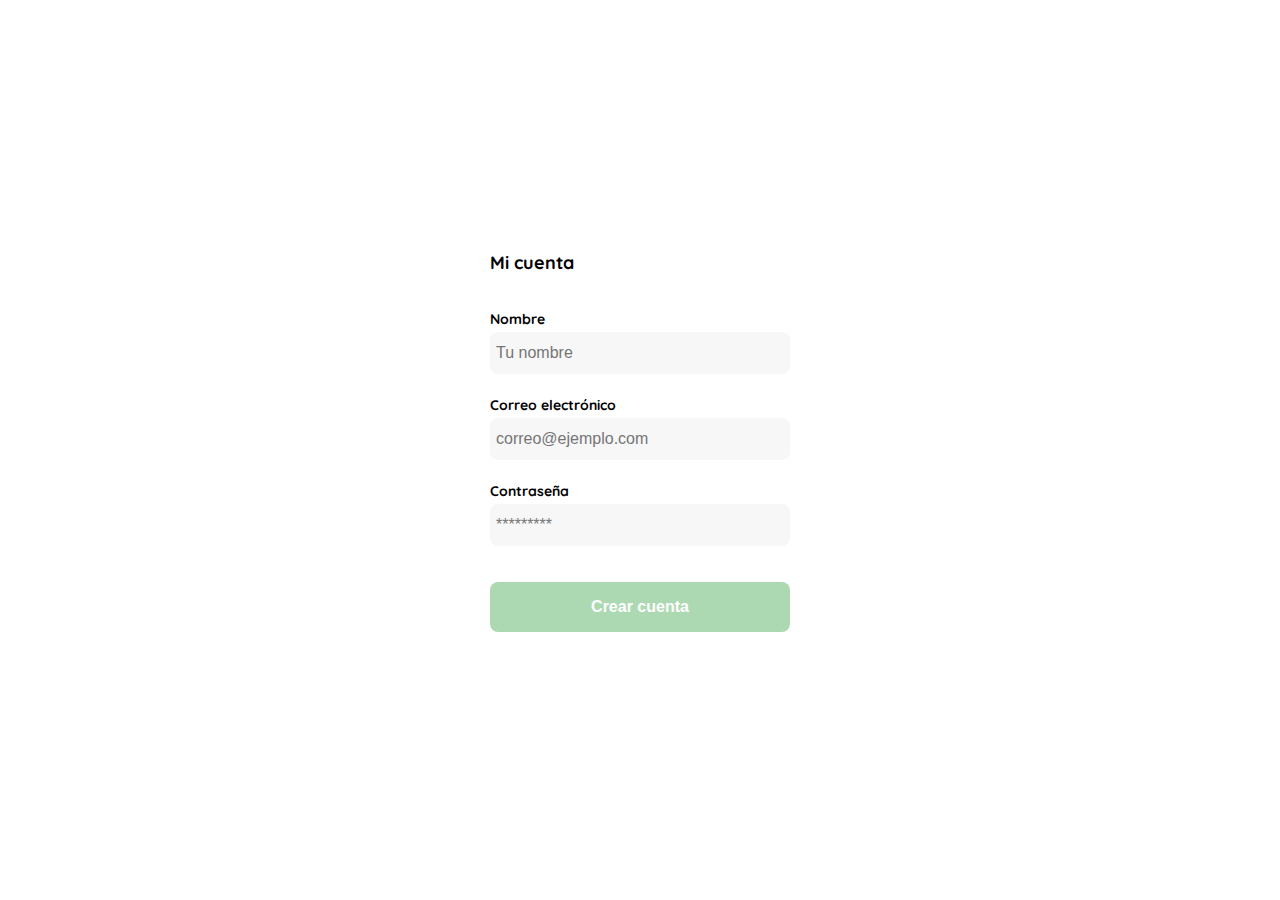
<file: create_account.html>
<!DOCTYPE html>
<html lang="en">

<head>
    <meta charset="UTF-8">
    <meta http-equiv="X-UA-Compatible" content="IE=edge">
    <meta name="viewport" content="width=device-width, initial-scale=1.0">
    <link rel="preconnect" href="https://fonts.gstatic.com" crossorigin>
    <link href="https://fonts.googleapis.com/css2?family=Quicksand:wght@300;500;700&display=swap" rel="stylesheet">
    <title>Crear cuenta</title>
    <style>
        :root {
            --white: #FFFFFF;
            --black: #000000;
            --dark: #232830;
            --very-light-pink: #C7C7C7;
            --text-input-field: #F7F7F7;
            --hospital-green: #ACD9B2;
            --sm: 14px;
            --md: 16px;
            --lg: 18px;
        }

        body {
            margin: 0;
            font-family: 'Quicksand', sans-serif;
        }

        .login {
            width: 100%;
            height: 100vh;
            display: grid;
            place-items: center;
        }

        .form-container {
            display: grid;
            grid-template-rows: auto 1fr auto;
            width: 300px;
            /* background: papayawhip; */
        }

        .logo {
            width: 150px;
            margin-bottom: 48px;
            justify-self: center;
            display: none;
        }

        .title {
            font-size: var(--lg);
            margin-bottom: 36px;
            text-align: start;
        }


        .form {
            display: flex;
            flex-direction: column;
        }

        .form div {
            display: flex;
            flex-direction: column;
        }

        .label {
            font-size: var(--sm);
            font-weight: bold;
            margin-bottom: 4px;
        }

        .input {
            background-color: var(--text-input-field);
            border: none;
            border-radius: 8px;
            height: 30px;
            font-size: var(--md);
            padding: 6px;
            margin-bottom: 12px;
        }

        .input-name,
        .input-email,
        .input-password {
            margin-bottom: 22px;
        }

        .primary-button {
            background-color: var(--hospital-green);
            border-radius: 8px;
            border: none;
            color: var(--white);
            width: 100%;
            cursor: pointer;
            font-size: var(--md);
            font-weight: bold;
            height: 50px;
        }

        .login-button {
            margin-top: 14px;
            margin-bottom: 30px;
        }

        @media(max-width: 640px) {
            .form-container {
                height: 100%;
            }
            .form {
                height: 100%;
                justify-content: space-between;
            }
        }
    </style>
</head>

<body>
    <div class="login">
        <div class="form-container">
            <h1 class="title">Mi cuenta</h1>

            <form action="/" class="form">
                <div>
                    <label for="name" class="label">Nombre</label>
                    <input type="text" id="name" placeholder="Tu nombre" class="input input-name">

                    <label for="email" class="label">Correo electrónico</label>
                    <input type="email" id="email" placeholder="correo@ejemplo.com" class="input input-email">

                    <label for="password" class="label">Contraseña</label>
                    <input type="password" id="password" placeholder="*********" class="input input-password">
                </div>

                <input type="submit" value="Crear cuenta" class="primary-button login-button">
            </form>
        </div>
    </div>
</body>

</html>
</file>
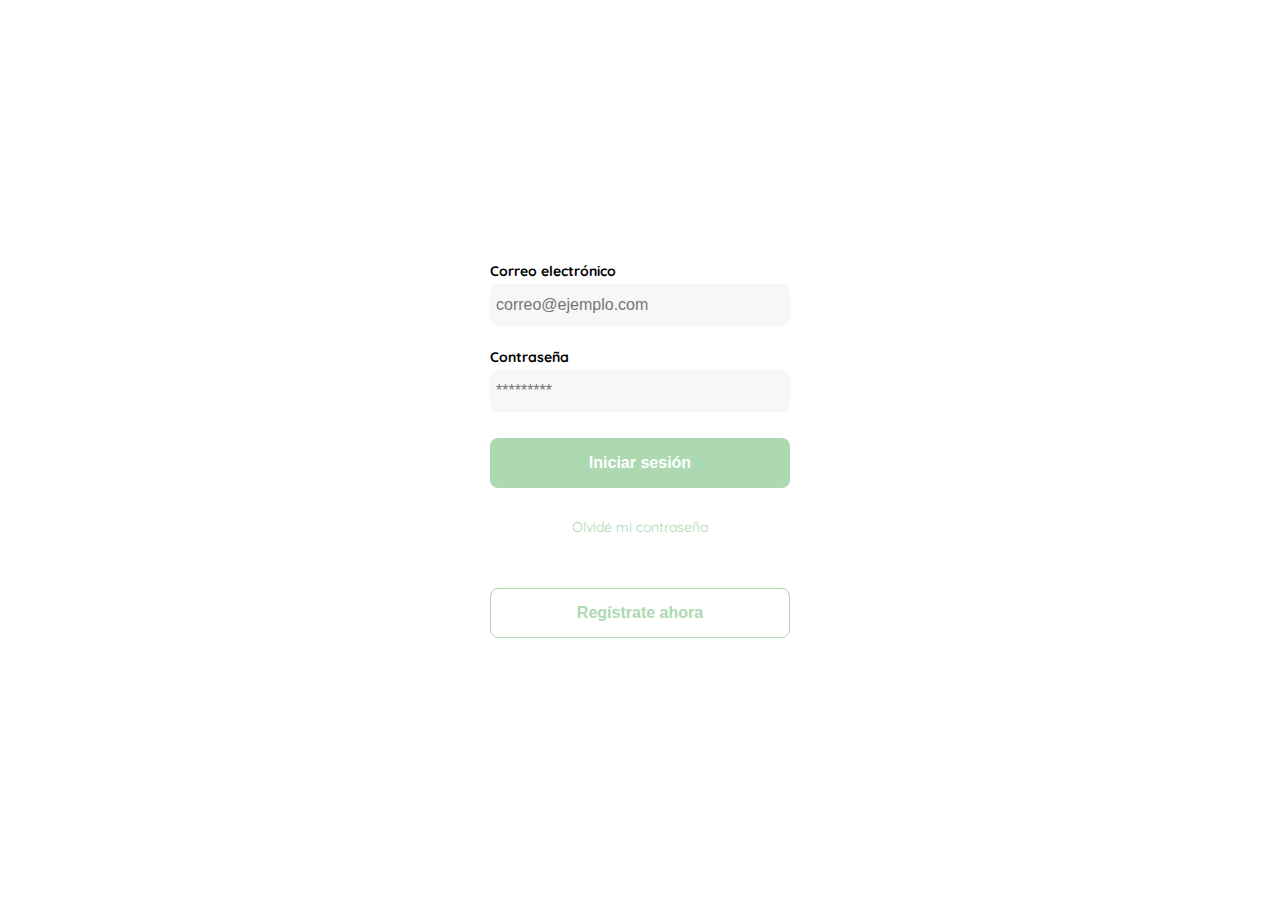
<file: login.html>
<!DOCTYPE html>
<html lang="en">

<head>
    <meta charset="UTF-8">
    <meta http-equiv="X-UA-Compatible" content="IE=edge">
    <meta name="viewport" content="width=device-width, initial-scale=1.0">
    <link rel="preconnect" href="https://fonts.gstatic.com" crossorigin>
    <link href="https://fonts.googleapis.com/css2?family=Quicksand:wght@300;500;700&display=swap" rel="stylesheet">
    <title>Iniciar sesión</title>
    <style>
        :root {
            --white: #FFFFFF;
            --black: #000000;
            --dark: #232830;
            --very-light-pink: #C7C7C7;
            --text-input-field: #F7F7F7;
            --hospital-green: #ACD9B2;
            --sm: 14px;
            --md: 16px;
            --lg: 18px;
        }

        body {
            margin: 0;
            font-family: 'Quicksand', sans-serif;
        }

        .login {
            width: 100%;
            height: 100vh;
            display: grid;
            place-items: center;
        }

        .form-container {
            display: grid;
            grid-template-rows: auto 1fr auto;
            width: 300px;
            /* background: papayawhip; */
        }

        .logo {
            width: 150px;
            margin-bottom: 48px;
            justify-self: center;
            display: none;
        }


        .form {
            display: flex;
            flex-direction: column;
        }

        .form a {
            color: var(--hospital-green);
            font-size: var(--sm);
            text-align: center;
            text-decoration: none;
            margin-bottom: 52px;
        }

        .label {
            font-size: var(--sm);
            font-weight: bold;
            margin-bottom: 4px;
        }

        .input {
            background-color: var(--text-input-field);
            border: none;
            border-radius: 8px;
            height: 30px;
            font-size: var(--md);
            padding: 6px;
            margin-bottom: 12px;
        }

        .input-email {
            margin-bottom: 22px;
        }

        .primary-button {
            background: var(--hospital-green);
            border-radius: 8px;
            border: none;
            color: var(--white);
            width: 100%;
            cursor: pointer;
            font-size: var(--md);
            font-weight: bold;
            height: 50px;
        }

        .secondary-button {
            background: var(--white);
            border-radius: 8px;
            border: 1px solid var(--hospital-green);
            color: var(--hospital-green);
            width: 100%;
            cursor: pointer;
            font-size: var(--md);
            font-weight: bold;
            height: 50px;
        }

        .login-button {
            margin-top: 14px;
            margin-bottom: 30px;
        }

        @media(max-width: 640px) {
            .secondary-button {
                width: 300px;
                position: absolute;
                top: 90%;
            }
        }
    </style>
</head>

<body>
    <div class="login">
        <div class="form-container">
            <img src="./logos/logo_yard_sale.svg" alt="logo" class="logo" />


            <form action="/" class="form">
                <label for="email" class="label">Correo electrónico</label>
                <input type="email" id="email" placeholder="correo@ejemplo.com" class="input input-email">

                <label for="password" class="label">Contraseña</label>
                <input type="password" id="password" placeholder="*********" class="input input-password">

                <input type="submit" value="Iniciar sesión" class="primary-button login-button">

                <a href="/">Olvidé mi contraseña</a>
            </form>

            <button class="secondary-button signup-button">Regístrate ahora</button>
        </div>
    </div>
</body>

</html>
</file>
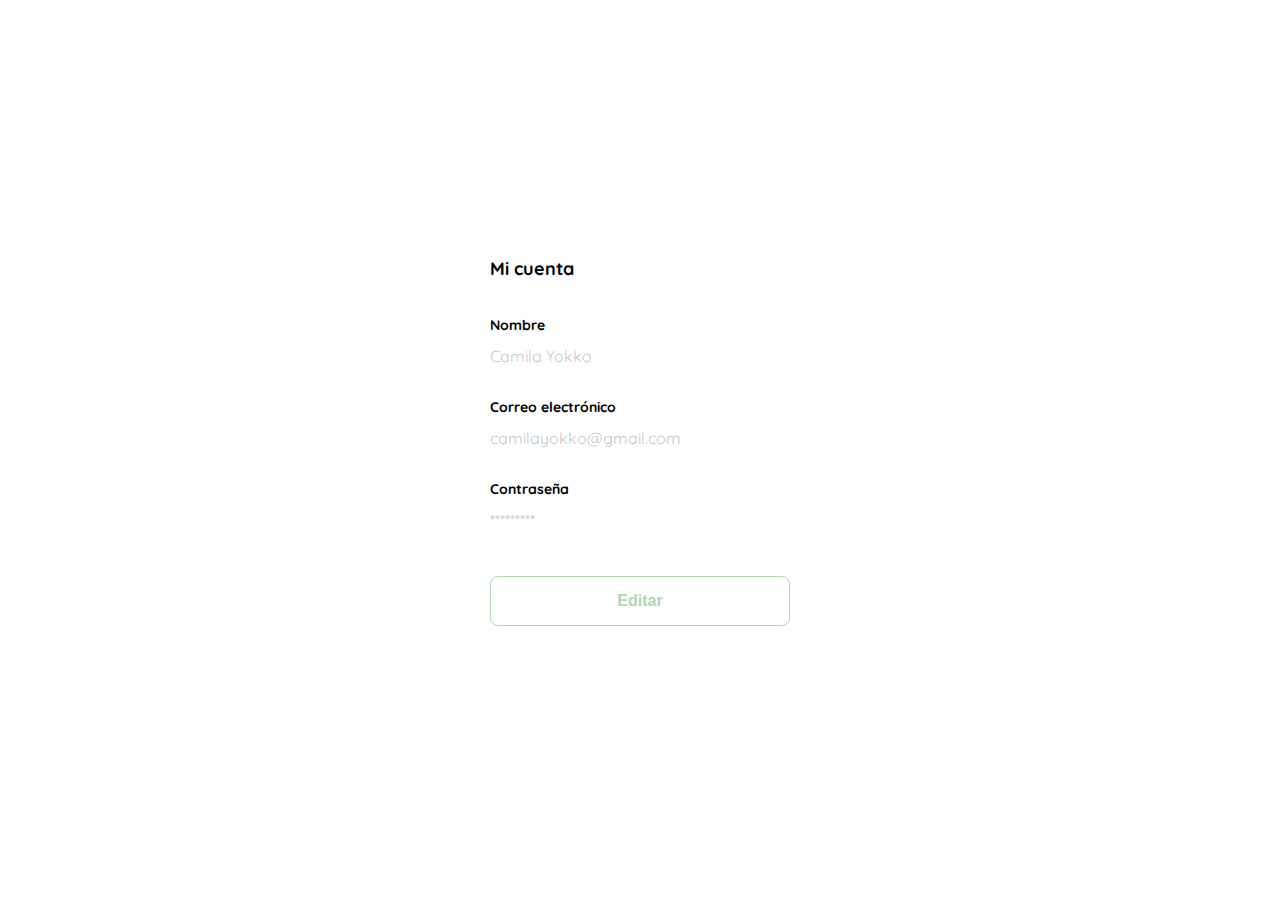
<file: my_account.html>
<!DOCTYPE html>
<html lang="en">

<head>
    <meta charset="UTF-8">
    <meta http-equiv="X-UA-Compatible" content="IE=edge">
    <meta name="viewport" content="width=device-width, initial-scale=1.0">
    <link rel="preconnect" href="https://fonts.gstatic.com" crossorigin>
    <link href="https://fonts.googleapis.com/css2?family=Quicksand:wght@300;500;700&display=swap" rel="stylesheet">
    <title>Mi cuenta</title>
    <style>
        :root {
            --white: #FFFFFF;
            --black: #000000;
            --dark: #232830;
            --very-light-pink: #C7C7C7;
            --text-input-field: #F7F7F7;
            --hospital-green: #ACD9B2;
            --sm: 14px;
            --md: 16px;
            --lg: 18px;
        }

        body {
            margin: 0;
            font-family: 'Quicksand', sans-serif;
        }

        .login {
            width: 100%;
            height: 100vh;
            display: grid;
            place-items: center;
        }

        .form-container {
            display: grid;
            grid-template-rows: auto 1fr auto;
            width: 300px;
            /* background: papayawhip; */
        }

        .logo {
            width: 150px;
            margin-bottom: 48px;
            justify-self: center;
            display: none;
        }

        .title {
            font-size: var(--lg);
            margin-bottom: 36px;
            text-align: start;
        }


        .form {
            display: flex;
            flex-direction: column;
        }

        .form div {
            display: flex;
            flex-direction: column;
        }

        .label {
            font-size: var(--sm);
            font-weight: bold;
            margin-bottom: 4px;
        }

        .value {
            color: var(--very-light-pink);
            font-size: var(--md);
            margin: 8px 0 32px 0;
        }

        .secondary-button {
            background-color: var(--white);
            border-radius: 8px;
            border: 1px solid var(--hospital-green);
            color: var(--hospital-green);
            width: 100%;
            cursor: pointer;
            font-size: var(--md);
            font-weight: bold;
            height: 50px;
        }

        .login-button {
            margin-top: 14px;
            margin-bottom: 30px;
        }

        @media(max-width: 640px) {
            .form-container {
                height: 100%;
            }

            .form {
                height: 100%;
                justify-content: space-between;
            }
        }
    </style>
</head>

<body>
    <div class="login">
        <div class="form-container">
            <h1 class="title">Mi cuenta</h1>

            <form action="/" class="form">
                <div>
                    <label for="name" class="label">Nombre</label>
                    <p class="value">Camila Yokko</p>

                    <label for="email" class="label">Correo electrónico</label>
                    <p class="value">camilayokko@gmail.com</p>

                    <label for="password" class="label">Contraseña</label>
                    <p class="value">*********</p>
                </div>

                <input type="submit" value="Editar" class="secondary-button login-button">
            </form>
        </div>
    </div>
</body>

</html>
</file>
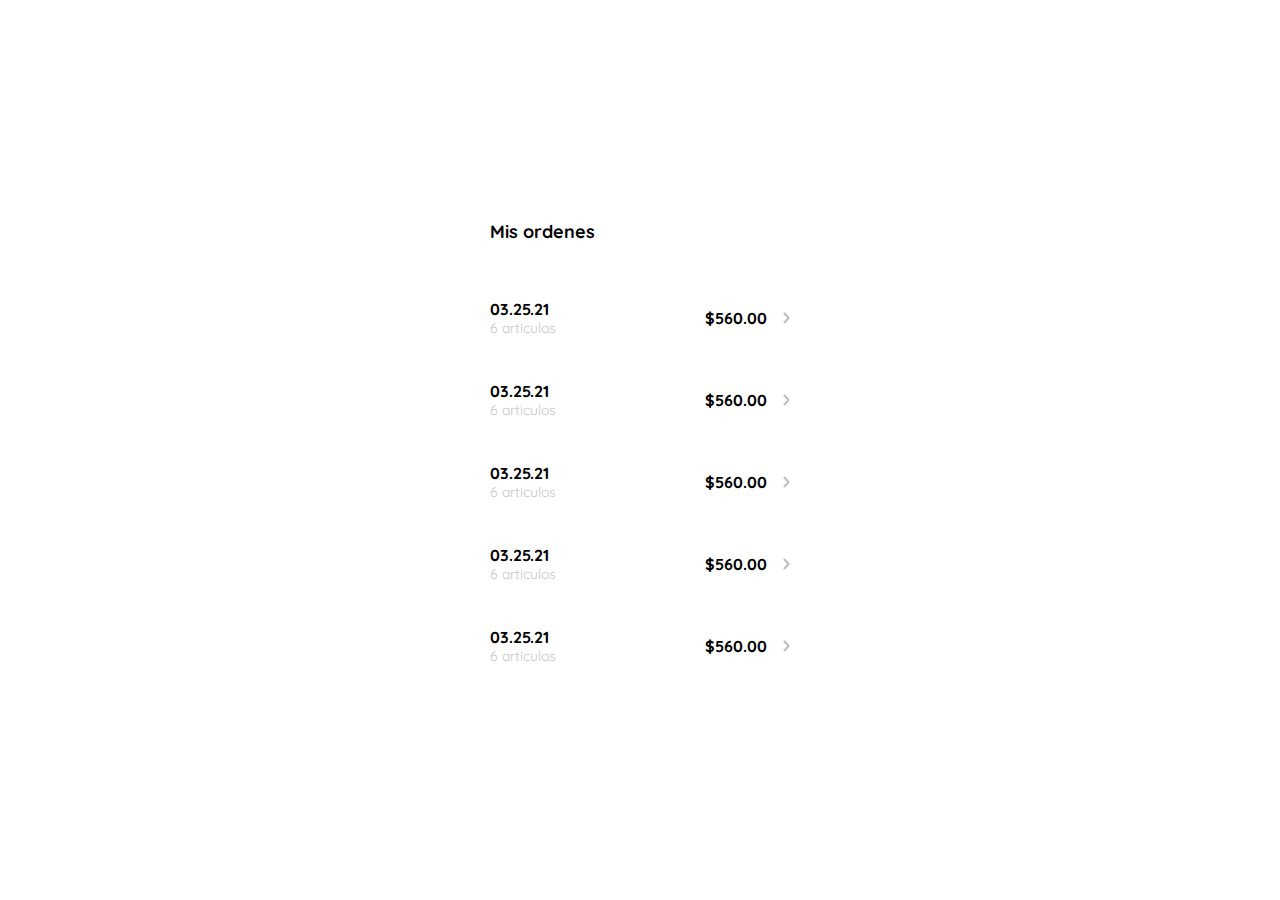
<file: my_orders.html>
<!DOCTYPE html>
<html lang="en">

<head>
    <meta charset="UTF-8">
    <meta http-equiv="X-UA-Compatible" content="IE=edge">
    <meta name="viewport" content="width=device-width, initial-scale=1.0">
    <link rel="preconnect" href="https://fonts.gstatic.com" crossorigin>
    <link href="https://fonts.googleapis.com/css2?family=Quicksand:wght@300;500;700&display=swap" rel="stylesheet">
    <link rel="shortcut icon" href="./logos/favicon_bota_fora.svg" type="img">
    <title>Mis ordenes</title>
    <style>
        :root {
            --white: #FFFFFF;
            --black: #000000;
            --dark: #232830;
            --very-light-pink: #C7C7C7;
            --text-input-field: #F7F7F7;
            --hospital-green: #ACD9B2;
            --sm: 14px;
            --md: 16px;
            --lg: 18px;
        }

        body {
            margin: 0;
            font-family: 'Quicksand', sans-serif;
        }

        .my-order {
            width: 100%;
            height: 100vh;
            display: grid;
            place-items: center;
        }

        .title {
            font-size: var(--lg);
            margin-bottom: 40px;
        }

        .my-order-container {
            display: grid;
            grid-template-rows: auto 1fr auto;
            width: 300px;
        }

        .my-order-content {
            display: flex;
            flex-direction: column;
        }

        .order{
            display: grid;
            grid-template-columns: auto 1fr auto;
            gap: 16px;
            align-items: center;
            margin-bottom: 12px;
        }

        .order p:nth-child(1){
            display: flex;
            flex-direction: column;
        }

        .order p span:nth-child(1){
            font-size: var(--md);
            font-weight: bold;
        }

        .order p span:nth-child(2){
            font-size: var(--sm);
            color: var(--very-light-pink);
        }

        
        .order p:nth-child(2){
            text-align: end;
            font-weight: bold;
        }


    </style>
</head>

<body>
    <div class="my-order">
        <div class="my-order-container">
            <h1 class="title">Mis ordenes</h1>

            <div class="my-order-content">
                <div class="order">
                    <p>
                        <span>03.25.21</span>
                        <span>6 articulos</span>
                    </p>
                    <p>$560.00</p>
                    <img src="./icons/flechita.svg" alt="arrow">
                </div>

                <div class="order">
                    <p>
                        <span>03.25.21</span>
                        <span>6 articulos</span>
                    </p>
                    <p>$560.00</p>
                    <img src="./icons/flechita.svg" alt="arrow">
                </div>

                <div class="order">
                    <p>
                        <span>03.25.21</span>
                        <span>6 articulos</span>
                    </p>
                    <p>$560.00</p>
                    <img src="./icons/flechita.svg" alt="arrow">
                </div>

                <div class="order">
                    <p>
                        <span>03.25.21</span>
                        <span>6 articulos</span>
                    </p>
                    <p>$560.00</p>
                    <img src="./icons/flechita.svg" alt="arrow">
                </div>

                <div class="order">
                    <p>
                        <span>03.25.21</span>
                        <span>6 articulos</span>
                    </p>
                    <p>$560.00</p>
                    <img src="./icons/flechita.svg" alt="arrow">
                </div>


            </div>
        </div>
    </div>

</body>

</html>
</file>
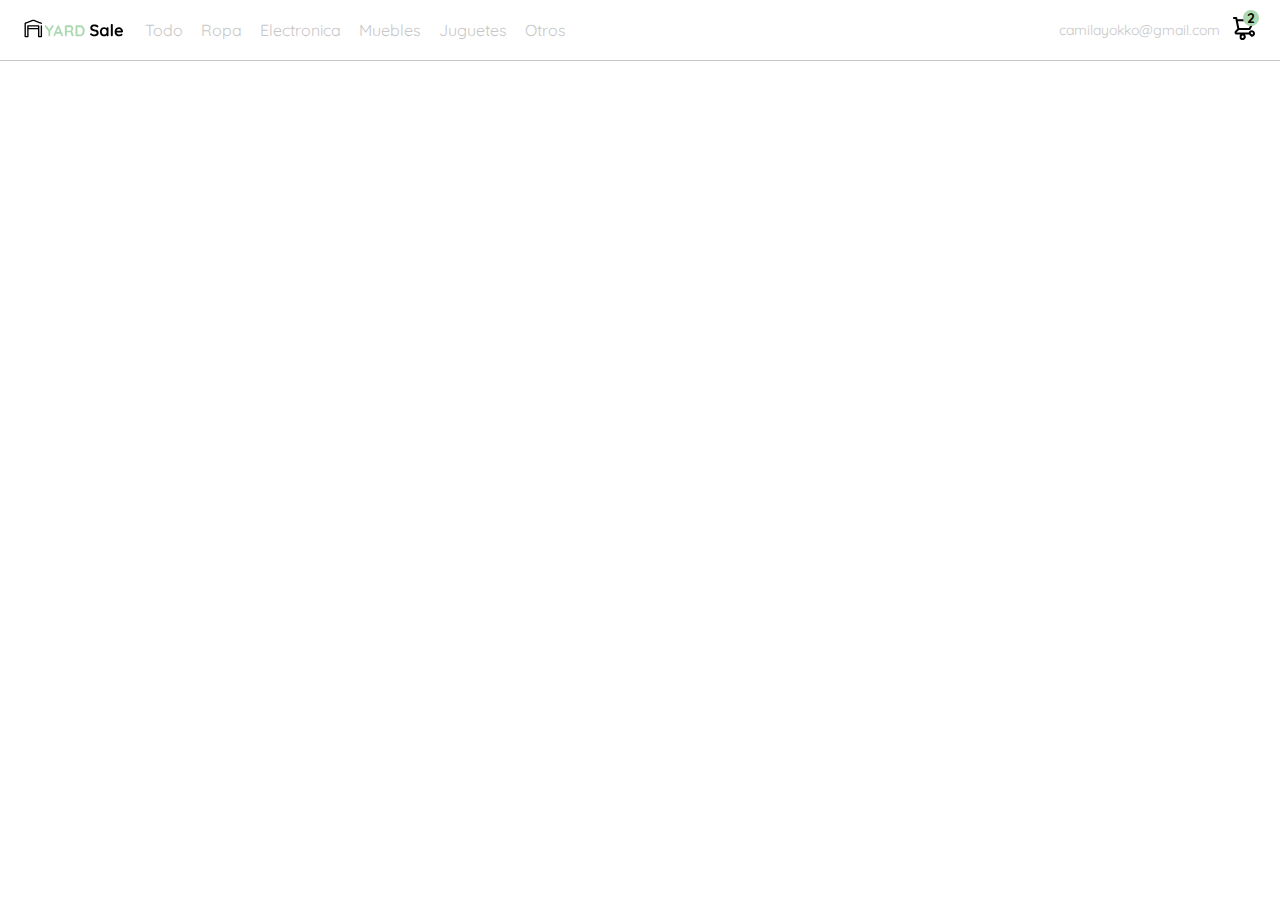
<file: navbar.html>
<!DOCTYPE html>
<html lang="en">

<head>
    <meta charset="UTF-8">
    <meta http-equiv="X-UA-Compatible" content="IE=edge">
    <meta name="viewport" content="width=device-width, initial-scale=1.0">
    <link rel="preconnect" href="https://fonts.gstatic.com" crossorigin>
    <link href="https://fonts.googleapis.com/css2?family=Quicksand:wght@300;500;700&display=swap" rel="stylesheet">
    <link rel="shortcut icon" href="./logos/favicon_bota_fora.svg" type="img">
    <title>navbar</title>
    <style>
        :root {
            --white: #FFFFFF;
            --black: #000000;
            --dark: #232830;
            --very-light-pink: #C7C7C7;
            --text-input-field: #F7F7F7;
            --hospital-green: #ACD9B2;
            --sm: 14px;
            --md: 16px;
            --lg: 18px;
        }

        body {
            margin: 0;
            font-family: 'Quicksand', sans-serif;
        }

        nav {
            display: flex;
            /* poner elementos uno al lado del otro */
            justify-content: space-between;
            padding: 0 24px;
            border-bottom: 1px solid var(--very-light-pink);
        }

        .menu {
            display: none;
        }

        .logo {
            width: 100px;
        }

        .navbar-left ul,
        .navbar-right ul {
            list-style: none;
            padding: 0;
            margin: 0;
            display: flex;
            align-items: center;
            height: 60px;
        }

        .navbar-left {
            display: flex;
        }

        .navbar-left ul {
            margin-left: 12px;
        }

        .navbar-left ul li a,
        .navbar-right ul li a {
            text-decoration: none;
            color: var(--very-light-pink);
            border: 1px solid var(--white);
            padding: 8px;
            border-radius: 8px;
        }

        .navbar-left ul li a:hover,
        .navbar-right ul li a:hover {
            border: 1px solid var(--hospital-green);
            color: var(--hospital-green);
        }

        .navbar-email {
            color: var(--very-light-pink);
            font-size: var(--sm);
            margin-right: 12px;
        }

        .navbar-shopping-cart {
            position: relative;
        }

        .navbar-shopping-cart div {
            width: 16px;
            height: 16px;
            background-color: var(--hospital-green);
            border-radius: 50%;
            font-size: var(--sm);
            font-weight: bold;
            position: absolute;
            top: -6px;
            right: -3px;
            display: flex;
            justify-content: center;
            align-items: center;
        }

        @media(max-width: 640px) {
            .menu {
                display: block;
            }

            .navbar-left ul {
                display: none;
            }

            .navbar-email {
                display: none;
            }
        }
    </style>
</head>

<body>
    <nav>
        <img src="./icons/icon_menu.svg" alt="menu" class="menu">

        <div class="navbar-left">
            <img src="./logos/logo_yard_sale.svg" alt="logo" class="logo">
            <ul>
                <li>
                    <a href="/">Todo</a>
                </li>
                <li>
                    <a href="/">Ropa</a>
                </li>
                <li>
                    <a href="/">Electronica</a>
                </li>
                <li>
                    <a href="/">Muebles</a>
                </li>
                <li>
                    <a href="/">Juguetes</a>
                </li>
                <li>
                    <a href="/">Otros</a>
                </li>
            </ul>
        </div>

        <div class="navbar-right">
            <ul>
                <li class="navbar-email">camilayokko@gmail.com</li>
                <li class="navbar-shopping-cart">
                    <img src="./icons/icon_shopping_cart.svg" alt="shopping cart">
                    <div>2</div>
                </li>
            </ul>
        </div>
    </nav>

</body>

</html>
</file>
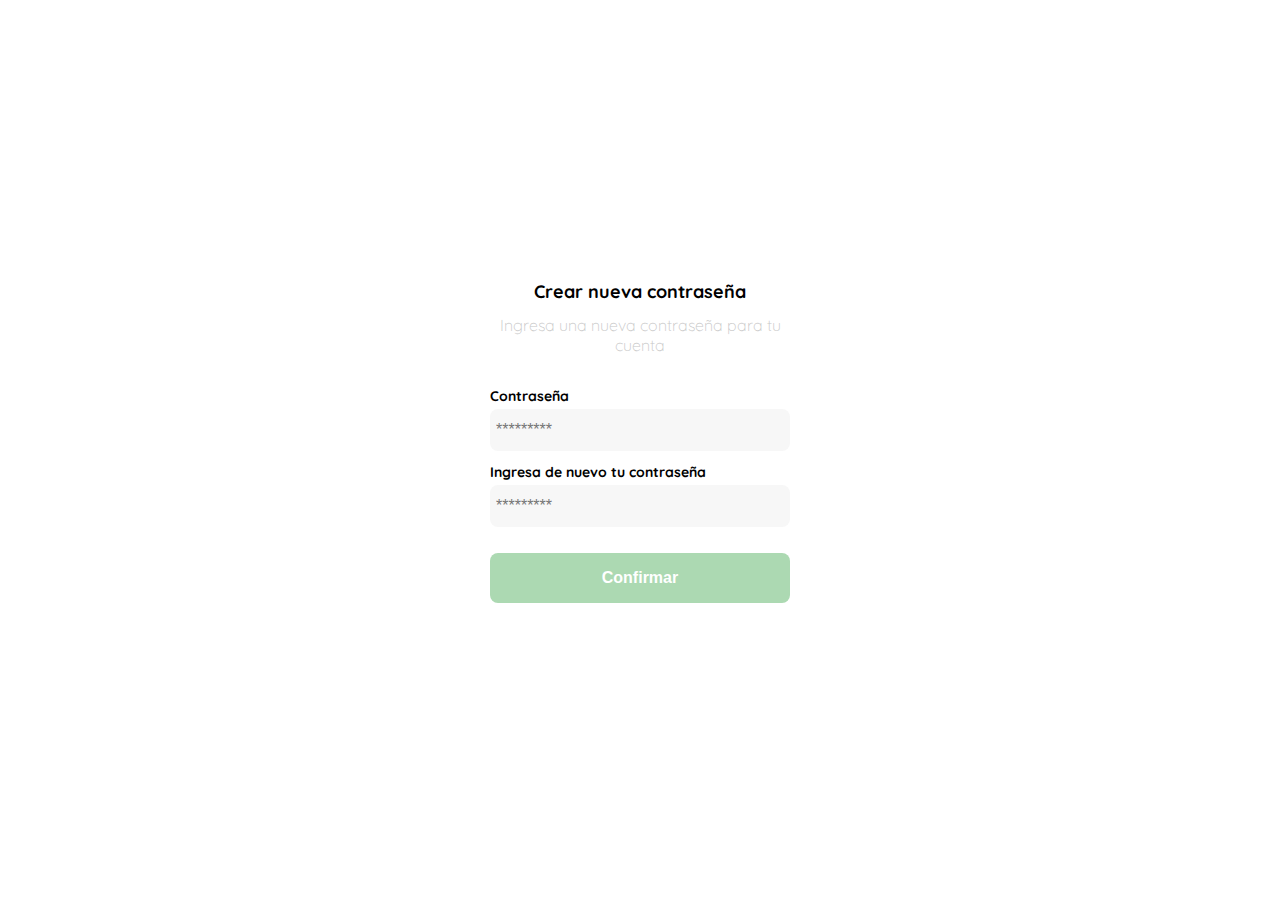
<file: new_password.html>
<!DOCTYPE html>
<html lang="en">

<head>
    <meta charset="UTF-8">
    <meta http-equiv="X-UA-Compatible" content="IE=edge">
    <meta name="viewport" content="width=device-width, initial-scale=1.0">
    <link rel="preconnect" href="https://fonts.gstatic.com" crossorigin>
    <link href="https://fonts.googleapis.com/css2?family=Quicksand:wght@300;500;700&display=swap" rel="stylesheet">
    <title>Nueva contraseña</title>
    <style>
        :root {
            --white: #FFFFFF;
            --black: #000000;
            --dark: #232830;
            --very-light-pink: #C7C7C7;
            --text-input-field: #F7F7F7;
            --hospital-green: #ACD9B2;
            --sm: 14px;
            --md: 16px;
            --lg: 18px;
        }

        body {
            margin: 0;
            font-family: 'Quicksand', sans-serif;
        }

        .login {
            width: 100%;
            height: 100vh;
            display: grid;
            place-items: center;
        }

        .form-container {
            display: grid;
            grid-template-rows: auto 1fr auto;
            width: 300px;
            /* background: papayawhip; */
        }

        .logo {
            width: 150px;
            margin-bottom: 48px;
            justify-self: center;
            display: none;
        }

        .title {
            font-size: var(--lg);
            margin-bottom: 12px;
            text-align: center;
        }

        .subtitle {
            color: var(--very-light-pink);
            font-size: var(--md);
            font-weight: 300;
            margin-top: 0;
            margin-bottom: 32px;
            text-align: center;
        }

        .form {
            display: flex;
            flex-direction: column;
        }

        .label {
            font-size: var(--sm);
            font-weight: bold;
            margin-bottom: 4px;
        }

        .input {
            background-color: var(--text-input-field);
            border: none;
            border-radius: 8px;
            height: 30px;
            font-size: var(--md);
            padding: 6px;
            margin-bottom: 12px;
        }

        .primary-button {
            background: var(--hospital-green);
            border-radius: 8px;
            border: none;
            color: var(--white);
            width: 100%;
            cursor: pointer;
            font-size: var(--md);
            font-weight: bold;
            height: 50px;
        }

        .login-button {
            margin-top: 14px;
            margin-bottom: 30px;
        }

        @media(max-width: 640px) {
            .logo {
                display: block;
            }
        }
    </style>
</head>

<body>
    <div class="login">
        <div class="form-container">
            <img src="./logos/logo_yard_sale.svg" alt="logo" class="logo" />

            <h1 class="title">Crear nueva contraseña</h1>
            <p class="subtitle">Ingresa una nueva contraseña para tu cuenta</p>

            <form action="/" class="form">
                <label for="password" class="label">Contraseña</label>
                <input type="password" id="password" placeholder="*********" class="input input-password">

                <label for="new-password" class="label">Ingresa de nuevo tu contraseña</label>
                <input type="password" id="new-password" placeholder="*********" class="input input-password">

                <input type="submit" value="Confirmar" class="primary-button login-button">
            </form>
        </div>
    </div>
</body>

</html>
</file>
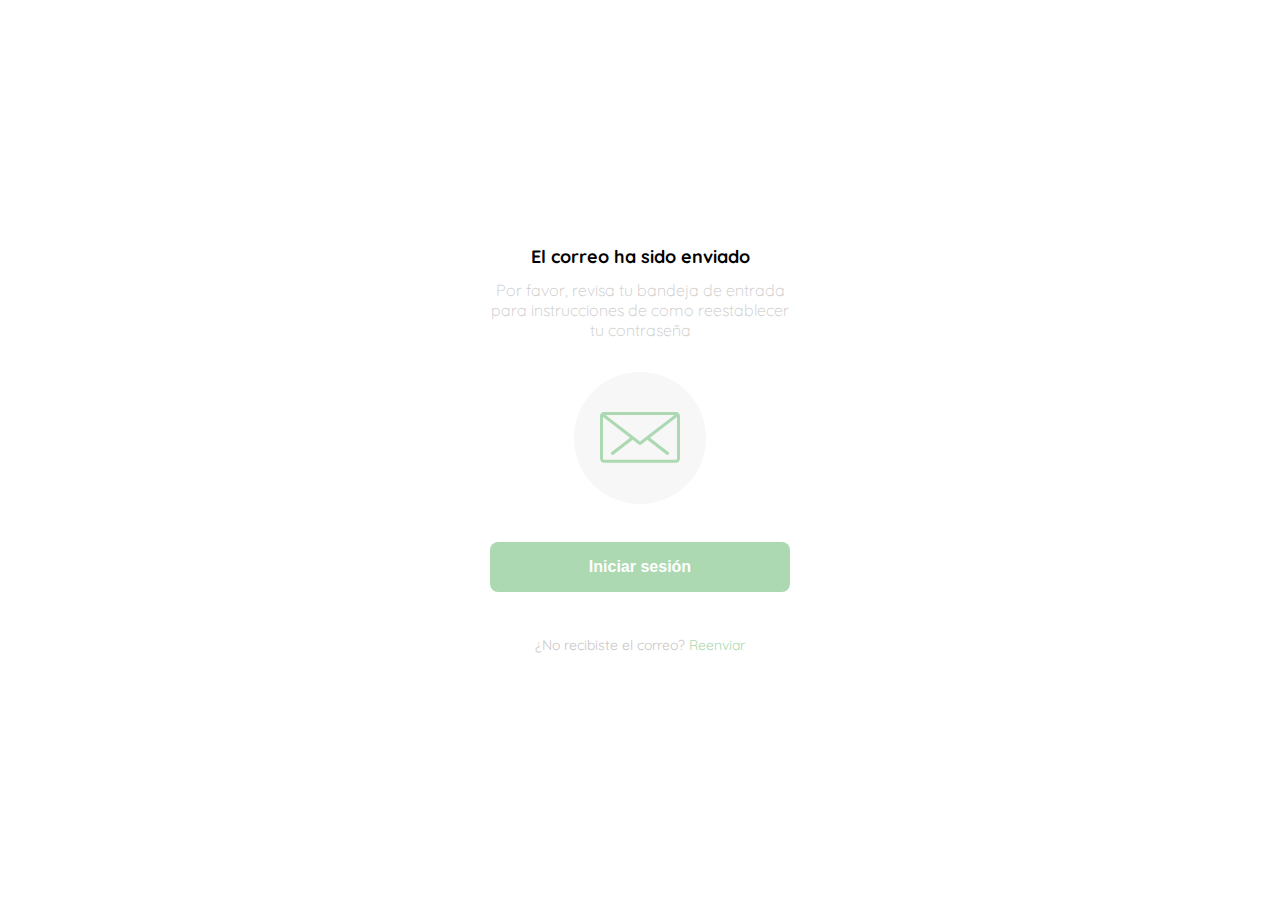
<file: password_recovery2.html>
<!DOCTYPE html>
<html lang="en">

<head>
    <meta charset="UTF-8">
    <meta http-equiv="X-UA-Compatible" content="IE=edge">
    <meta name="viewport" content="width=device-width, initial-scale=1.0">
    <link rel="preconnect" href="https://fonts.gstatic.com" crossorigin>
    <link href="https://fonts.googleapis.com/css2?family=Quicksand:wght@300;500;700&display=swap" rel="stylesheet">
    <title>Correo enviado</title>
    <style>
        :root {
            --white: #FFFFFF;
            --black: #000000;
            --dark: #232830;
            --very-light-pink: #C7C7C7;
            --text-input-field: #F7F7F7;
            --hospital-green: #ACD9B2;
            --sm: 14px;
            --md: 16px;
            --lg: 18px;
        }

        body {
            margin: 0;
            font-family: 'Quicksand', sans-serif;
        }

        .login {
            width: 100%;
            height: 100vh;
            display: grid;
            place-items: center;
        }

        .form-container {
            display: grid;
            grid-template-rows: auto 1fr auto;
            width: 300px;
            justify-items: center;
        }

        .logo {
            width: 150px;
            margin-bottom: 48px;
            justify-self: center;
            display: none;
        }

        .title {
            font-size: var(--lg);
            margin-bottom: 12px;
            text-align: center;
        }

        .subtitle {
            color: var(--very-light-pink);
            font-size: var(--md);
            font-weight: 300;
            margin-top: 0;
            margin-bottom: 32px;
            text-align: center;
        }
        .email-image{
            width: 132px;
            height: 132px;
            border-radius: 50%;
            background-color: var(--text-input-field);
            display: flex;
            justify-content: center;
            align-items: center;
            margin-bottom: 24px;
        }
        .email-image img{
            width: 80px;
        }
        .resend{
            font-size: var(--sm);
        }
        .resend span{
            color: var(--very-light-pink);
        }
        .resend a{
            color: var(--hospital-green);
            text-decoration: none;
        }

        .primary-button {
            background: var(--hospital-green);
            border-radius: 8px;
            border: none;
            color: var(--white);
            width: 100%;
            cursor: pointer;
            font-size: var(--md);
            font-weight: bold;
            height: 50px;
        }

        .login-button {
            margin-top: 14px;
            margin-bottom: 30px;
        }

        @media(max-width: 640px) {
            .logo {
                display: block;
            }
        }
    </style>
</head>

<body>
    <div class="login">
        <div class="form-container">
            <img src="./logos/logo_yard_sale.svg" alt="logo" class="logo" />

            <h1 class="title">El correo ha sido enviado</h1>
            <p class="subtitle">Por favor, revisa tu bandeja de entrada para instrucciones de como reestablecer tu
                contraseña</p>

            <div class="email-image">
                <img src="./icons/email.svg" alt="email">
            </div>

            <button class="primary-button login-button">Iniciar sesión</button>

            <p class="resend">
                <span>¿No recibiste el correo?</span>
                <a href="/">Reenviar</a>
            </p>
        </div>
    </div>
</body>

</html>
</file>
